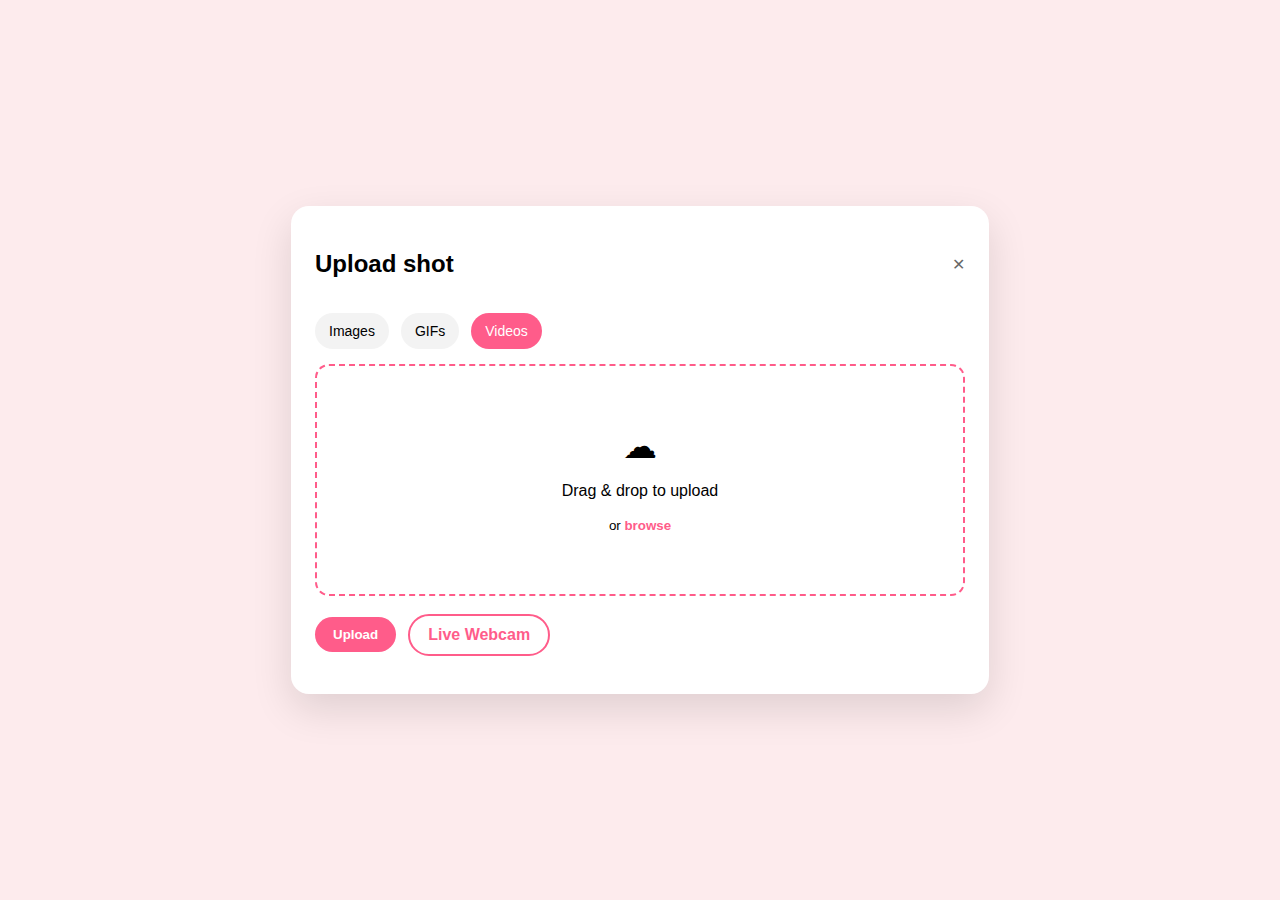
<file: templates/index.html>
<!DOCTYPE html>
<html lang="en">
<head>
  <meta charset="UTF-8" />
  <title>Upload Video</title>
  <link rel="stylesheet" href="/static/style.css" />
</head>
<body>

<div class="page">
  <div class="card">
    <div class="header">
      <h2>Upload shot</h2>
      <span class="close">✕</span>
    </div>

    <div class="tabs">
      <div class="tab">Images</div>
      <div class="tab">GIFs</div>
      <div class="tab active">Videos</div>
    </div>

    <form id="uploadForm">
      <div class="drop-area" id="dropArea">
        <div class="cloud">☁</div>
        <p>Drag & drop to upload</p>
        <small>or <span class="browse">browse</span></small>
        <input type="file" id="fileInput" accept="video/*" hidden />
      </div>

      <div class="actions">
        <button class="btn" type="submit">Upload</button>
        <button class="btn secondary" id="previewBtn" type="button" style="display:none;">
          Preview & Detect
        </button>
        <a class="btn ghost" href="/webcam">Live Webcam</a>
      </div>
    </form>

    <p class="status" id="status"></p>
  </div>
</div>

<script>
const dropArea = document.getElementById("dropArea");
const fileInput = document.getElementById("fileInput");
const form = document.getElementById("uploadForm");
const previewBtn = document.getElementById("previewBtn");
const statusText = document.getElementById("status");

let selectedFile = null;
let uploadedFilename = null;

dropArea.addEventListener("click", () => fileInput.click());

fileInput.addEventListener("change", () => {
  selectedFile = fileInput.files[0];
});

dropArea.addEventListener("dragover", (e) => {
  e.preventDefault();
  dropArea.classList.add("hover");
});

dropArea.addEventListener("dragleave", () => {
  dropArea.classList.remove("hover");
});

dropArea.addEventListener("drop", (e) => {
  e.preventDefault();
  dropArea.classList.remove("hover");
  selectedFile = e.dataTransfer.files[0];
});

form.addEventListener("submit", async (e) => {
  e.preventDefault();

  if (!selectedFile) {
    alert("Please select a video file");
    return;
  }

  statusText.innerText = "Uploading... ⏳";

  const formData = new FormData();
  formData.append("file", selectedFile);

  const response = await fetch("/upload", {
    method: "POST",
    body: formData
  });

  const result = await response.json();
  uploadedFilename = result.filename;

  statusText.innerText = "Uploaded ✅";
  previewBtn.style.display = "inline-block";
});

previewBtn.addEventListener("click", () => {
  if (uploadedFilename) {
    window.location.href = "/preview/" + uploadedFilename;
  }
});
</script>

</body>
</html>
</file>
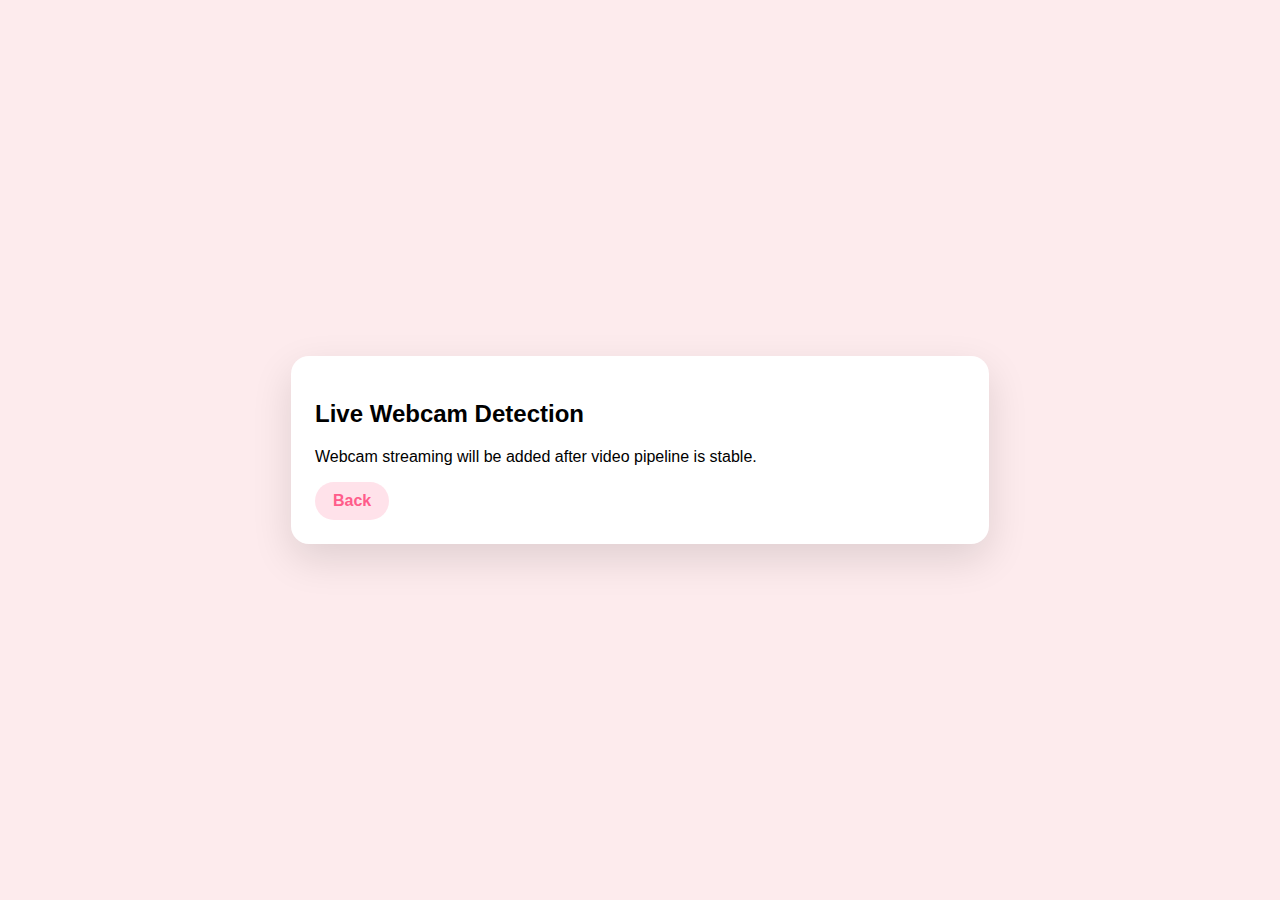
<file: templates/webcam.html>
<!DOCTYPE html>
<html>
<head>
  <meta charset="UTF-8" />
  <title>Webcam</title>
  <link rel="stylesheet" href="/static/style.css" />
</head>
<body>
<div class="page">
  <div class="card">
    <h2>Live Webcam Detection</h2>
    <p>Webcam streaming will be added after video pipeline is stable.</p>
    <a class="btn secondary" href="/">Back</a>
  </div>
</div>
</body>
</html>
</file>
<file: static/style.css>
body {
  margin: 0;
  font-family: Arial, sans-serif;
  background: #fdebed;
}

.page {
  height: 100vh;
  display: flex;
  justify-content: center;
  align-items: center;
}

.card {
  width: 650px;
  background: white;
  border-radius: 18px;
  padding: 24px;
  box-shadow: 0 15px 40px rgba(0,0,0,0.12);
}

.card.wide{
  width: 980px;
}

.header {
  display: flex;
  justify-content: space-between;
  align-items: center;
}

.close {
  cursor: pointer;
  opacity: 0.6;
}

.tabs {
  display: flex;
  gap: 12px;
  margin: 15px 0;
}

.tab {
  padding: 10px 14px;
  border-radius: 999px;
  background: #f3f3f3;
  font-size: 14px;
}

.tab.active {
  background: #ff5c8a;
  color: white;
}

.drop-area {
  border: 2px dashed #ff5c8a;
  border-radius: 14px;
  padding: 60px;
  text-align: center;
  cursor: pointer;
  margin-bottom: 18px;
}

.drop-area.hover {
  background: #fff0f5;
}

.cloud {
  font-size: 34px;
}

.browse {
  color: #ff5c8a;
  font-weight: bold;
}

.actions {
  display: flex;
  gap: 12px;
  flex-wrap: wrap;
  align-items: center;
}

.btn {
  border: none;
  padding: 10px 18px;
  border-radius: 999px;
  cursor: pointer;
  text-decoration: none;
  display: inline-block;
  background: #ff5c8a;
  color: white;
  font-weight: bold;
}

.btn.secondary {
  background: #ffe2ea;
  color: #ff5c8a;
}

.btn.ghost {
  background: transparent;
  border: 2px solid #ff5c8a;
  color: #ff5c8a;
}

.status {
  margin-top: 10px;
  font-size: 14px;
  color: #333;
}
</file>
